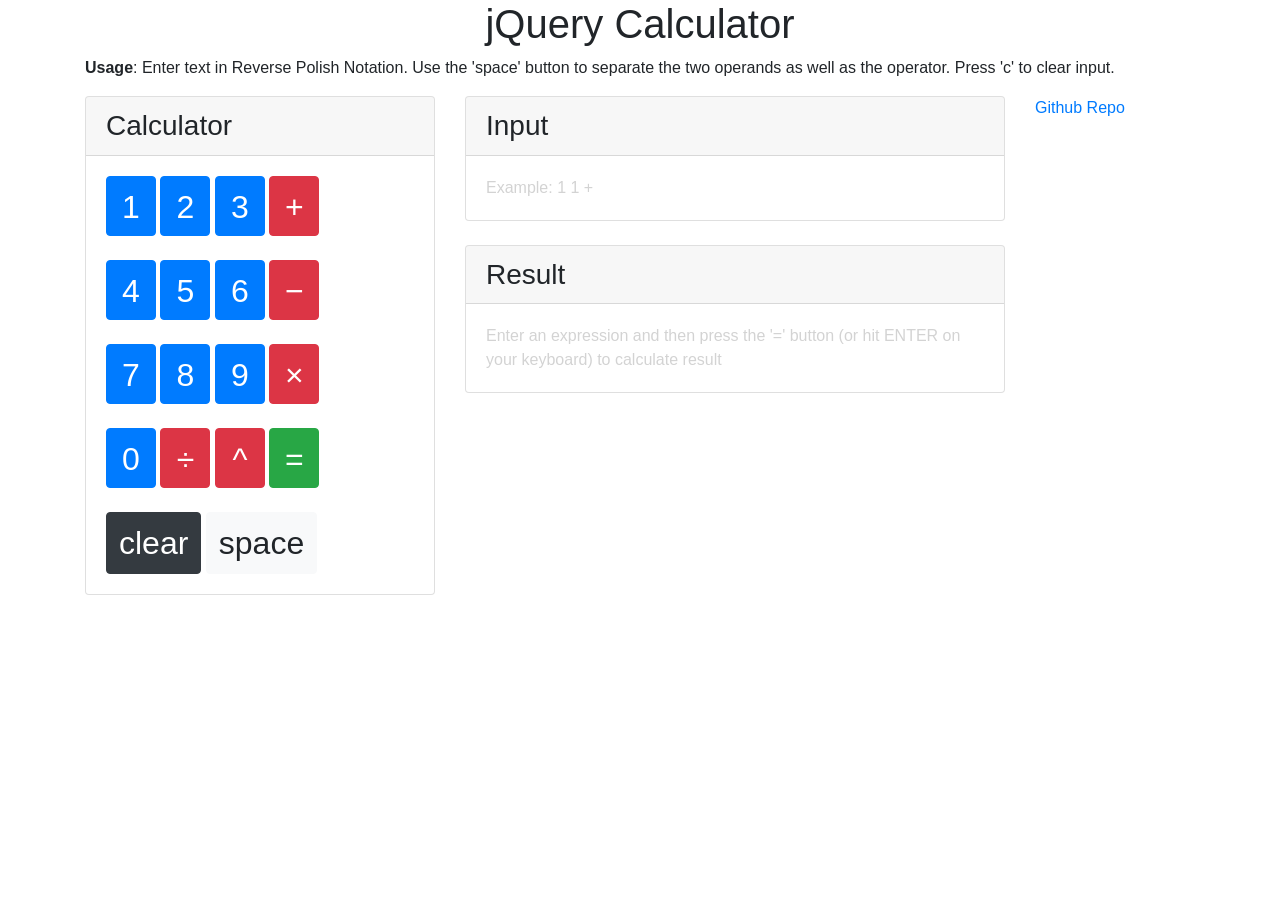
<file: index.html>
<!DOCTYPE html>
<html lang="en">
<head>
    <meta charset="UTF-8">
    <title>jQuery Calculator</title>

    <!-- Added link to the jQuery Library -->
    <script src="https://cdnjs.cloudflare.com/ajax/libs/jquery/3.2.1/jquery.min.js"></script>

    <!-- Added a link to Bootstrap-->
    <link rel="stylesheet" href="https://maxcdn.bootstrapcdn.com/bootstrap/4.0.0/css/bootstrap.min.css">

    <!-- Added a link to our external stylesheet-->
    <link rel="stylesheet" href="style.css">

</head>
<body>

<!-- Jumbotron for Title -->

<div class="container">
    <div class="row">
      <div class="col-md-12">
        <h1 class="text-center">jQuery Calculator</h1>
        <p><b>Usage</b>: Enter text in Reverse Polish Notation. Use the 'space' button to separate the two operands as well as the operator. Press 'c' to clear input.</p>
      </div>
    </div>

    <div class="row">

      <!-- Calculator Card -->
      <div class="col-lg-4">
        <div class="card">
          <h3 class="card-header">Calculator</h3>

          <div class="card-body">
            <button id="button-1" class="btn btn-primary number" value="1"><span>1</span></button>
            <button id="button-2" class="btn btn-primary number" value="2"><span>2</span></button>
            <button id="button-3" class="btn btn-primary number" value="3"><span>3</span></button>
            <button id="button-plus" class="btn btn-danger operator" value="+"><span>+</span></button>
            <br><br>
            <button id="button-4" class="btn btn-primary number" value="4"><span>4</span></button>
            <button id="button-5" class="btn btn-primary number" value="5"><span>5</span></button>
            <button id="button-6" class="btn btn-primary number" value="6"><span>6</span></button>
            <button id="button-minus" class="btn btn-danger operator" value="-"><span>&minus;</span></button>
            <br><br>
            <button id="button-7" class="btn btn-primary number" value="7"><span>7</span></button>
            <button id="button-8" class="btn btn-primary number" value="8"><span>8</span></button>
            <button id="button-9" class="btn btn-primary number" value="9"><span>9</span></button>
            <button id="button-multiply" class="btn btn-danger operator" value="*"><span>&times;</span></button>
            <br><br>
            <button id="button-0" class="btn btn-primary number" value="0"><span>0</span></button>
            <button id="button-divide" class="btn btn-danger operator" value="/"><span>&divide;</span></button>
            <button id="button-power" class="btn btn-danger operator" value="^"><span>^</span></button>
            <button id="button-equal" class="btn btn-success equal" value="equals"><span>=</span></button>
            <br><br>
            <button id="button-clear" class="btn btn-dark clear" value="clear"><span>clear</span></button>
            <button id="button-space" class="btn btn-light clear" value="space"><span>space</span></button>
          </div>
        </div>
      </div>

      <!-- Result Card -->
      <div class="col-lg-6">

        <div class="card">
          <h3 class="card-header">Input</h3>
          <div class="card-body">
            <!-- Here is where the user can see the input -->
            <span id="display">Some text</span>
          </div>
        </div>

        <br> <!-- Fix this with some real CSS later -->

        <div class="card">
          <h3 class="card-header">Result</h3>
          <div class="card-body">
            <span id="result"></span>
          </div>
        </div>
      </div>

      <!-- Side nav thing -->
      <div class="col-md-2">
        <a href="https://github.com/captainalan/jQuery-RPN-calculator">Github Repo</a>
      </div>
    </div>
  </div>

<script type="text/javascript" src="calculator.js"></script>

</body>
</html>
</file>
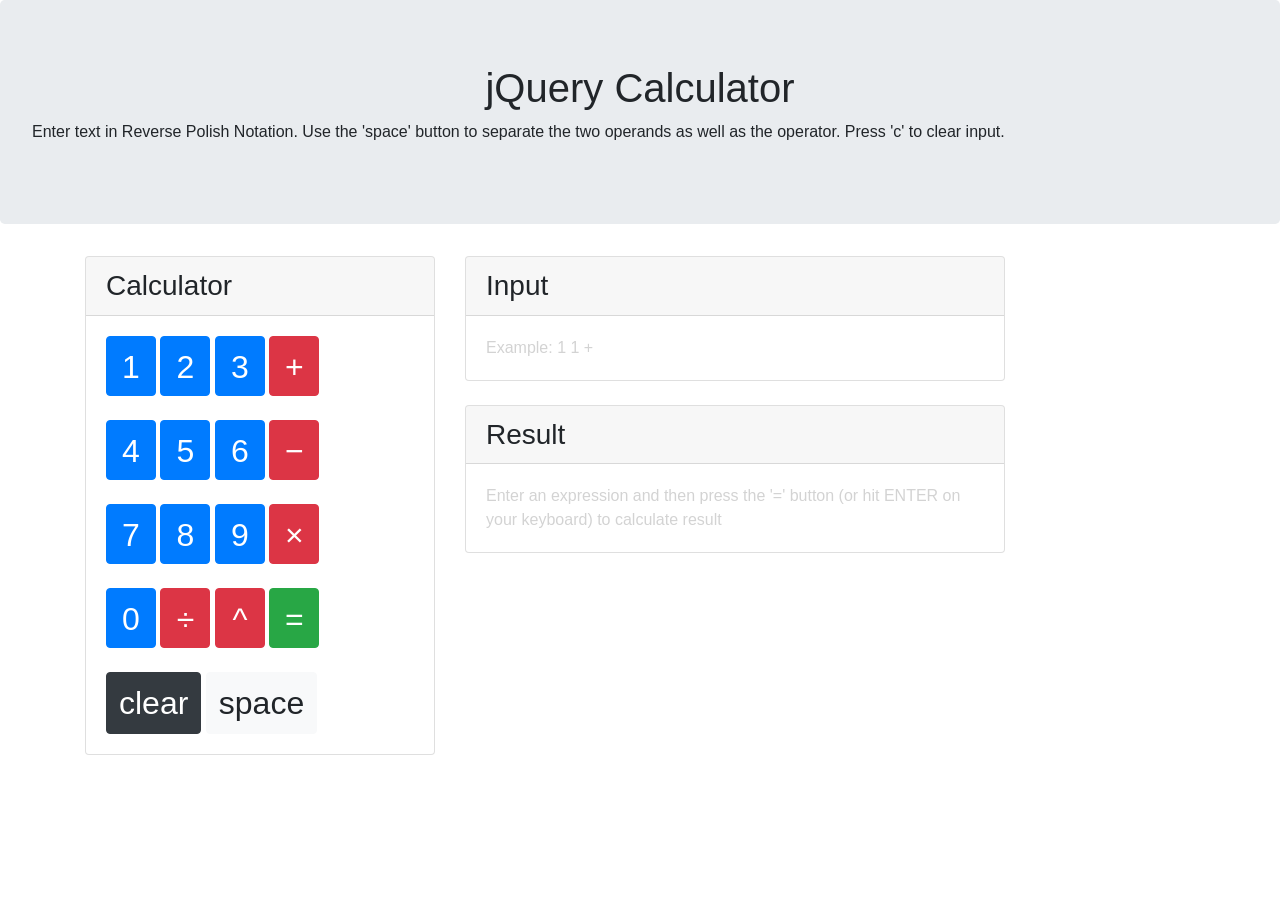
<file: jquery-calculator.html>
<!DOCTYPE html>
<html lang="en">
<head>
    <meta charset="UTF-8">
    <title>jQuery Calculator</title>

    <!-- Added link to the jQuery Library -->
    <script src="https://cdnjs.cloudflare.com/ajax/libs/jquery/3.2.1/jquery.min.js"></script>

    <!-- Added a link to Bootstrap-->
    <link rel="stylesheet" href="https://maxcdn.bootstrapcdn.com/bootstrap/4.0.0/css/bootstrap.min.css">

    <!-- Added a link to our external stylesheet-->
    <link rel="stylesheet" href="style.css">

</head>
<body>

<!-- Jumbotron for Title -->
<div class="jumbotron">
    <h1 class="text-center">jQuery Calculator</h1>
    <p>Enter text in Reverse Polish Notation. Use the 'space' button to separate the two operands as well as the operator. Press 'c' to clear input.</p>
</div>

<div class="container">

    <div class="row">

      <!-- Calculator Card -->
      <div class="col-lg-4">
        <div class="card">
          <h3 class="card-header">Calculator</h3>

          <div class="card-body">
            <button id="button-1" class="btn btn-primary number" value="1"><span>1</span></button>
            <button id="button-2" class="btn btn-primary number" value="2"><span>2</span></button>
            <button id="button-3" class="btn btn-primary number" value="3"><span>3</span></button>
            <button id="button-plus" class="btn btn-danger operator" value="+"><span>+</span></button>
            <br><br>
            <button id="button-4" class="btn btn-primary number" value="4"><span>4</span></button>
            <button id="button-5" class="btn btn-primary number" value="5"><span>5</span></button>
            <button id="button-6" class="btn btn-primary number" value="6"><span>6</span></button>
            <button id="button-minus" class="btn btn-danger operator" value="-"><span>&minus;</span></button>
            <br><br>
            <button id="button-7" class="btn btn-primary number" value="7"><span>7</span></button>
            <button id="button-8" class="btn btn-primary number" value="8"><span>8</span></button>
            <button id="button-9" class="btn btn-primary number" value="9"><span>9</span></button>
            <button id="button-multiply" class="btn btn-danger operator" value="*"><span>&times;</span></button>
            <br><br>
            <button id="button-0" class="btn btn-primary number" value="0"><span>0</span></button>
            <button id="button-divide" class="btn btn-danger operator" value="/"><span>&divide;</span></button>
            <button id="button-power" class="btn btn-danger operator" value="^"><span>^</span></button>
            <button id="button-equal" class="btn btn-success equal" value="equals"><span>=</span></button>
            <br><br>
            <button id="button-clear" class="btn btn-dark clear" value="clear"><span>clear</span></button>
            <button id="button-space" class="btn btn-light clear" value="space"><span>space</span></button>
          </div>
        </div>
      </div>

      <!-- Result Card -->
      <div class="col-lg-6">

        <div class="card">
          <h3 class="card-header">Input</h3>
          <div class="card-body">
            <!-- Here is where the user can see the input -->
            <span id="display">Some text</span>
          </div>
        </div>

        <br> <!-- Fix this with some real CSS later -->

        <div class="card">
          <h3 class="card-header">Result</h3>
          <div class="card-body">
            <span id="result"></span>
          </div>
        </div>
      </div>
    </div>
  </div>

<script type="text/javascript" src="calculator.js"></script>

</body>
</html>
</file>
<file: style.css>
/* A pseudo-class used to set variables */
:root {
    --key-width: 50px;
    --key-height: 60px;
}

/* Select all spans that are immediate children of buttons */
button > span {
    font-size: 2.0rem;
}

/* Make numbers and operators same width */
.number {
    width: var(--key-width);
    height: var(--key-height);
}
.operator {
    width: var(--key-width);
    height: var(--key-height);
}

.equal {
    width: var(--key-width);
    height: var(--key-height);
}

/* Greyed out text */
.greyed_out {
    color: lightgray;
}
</file>
